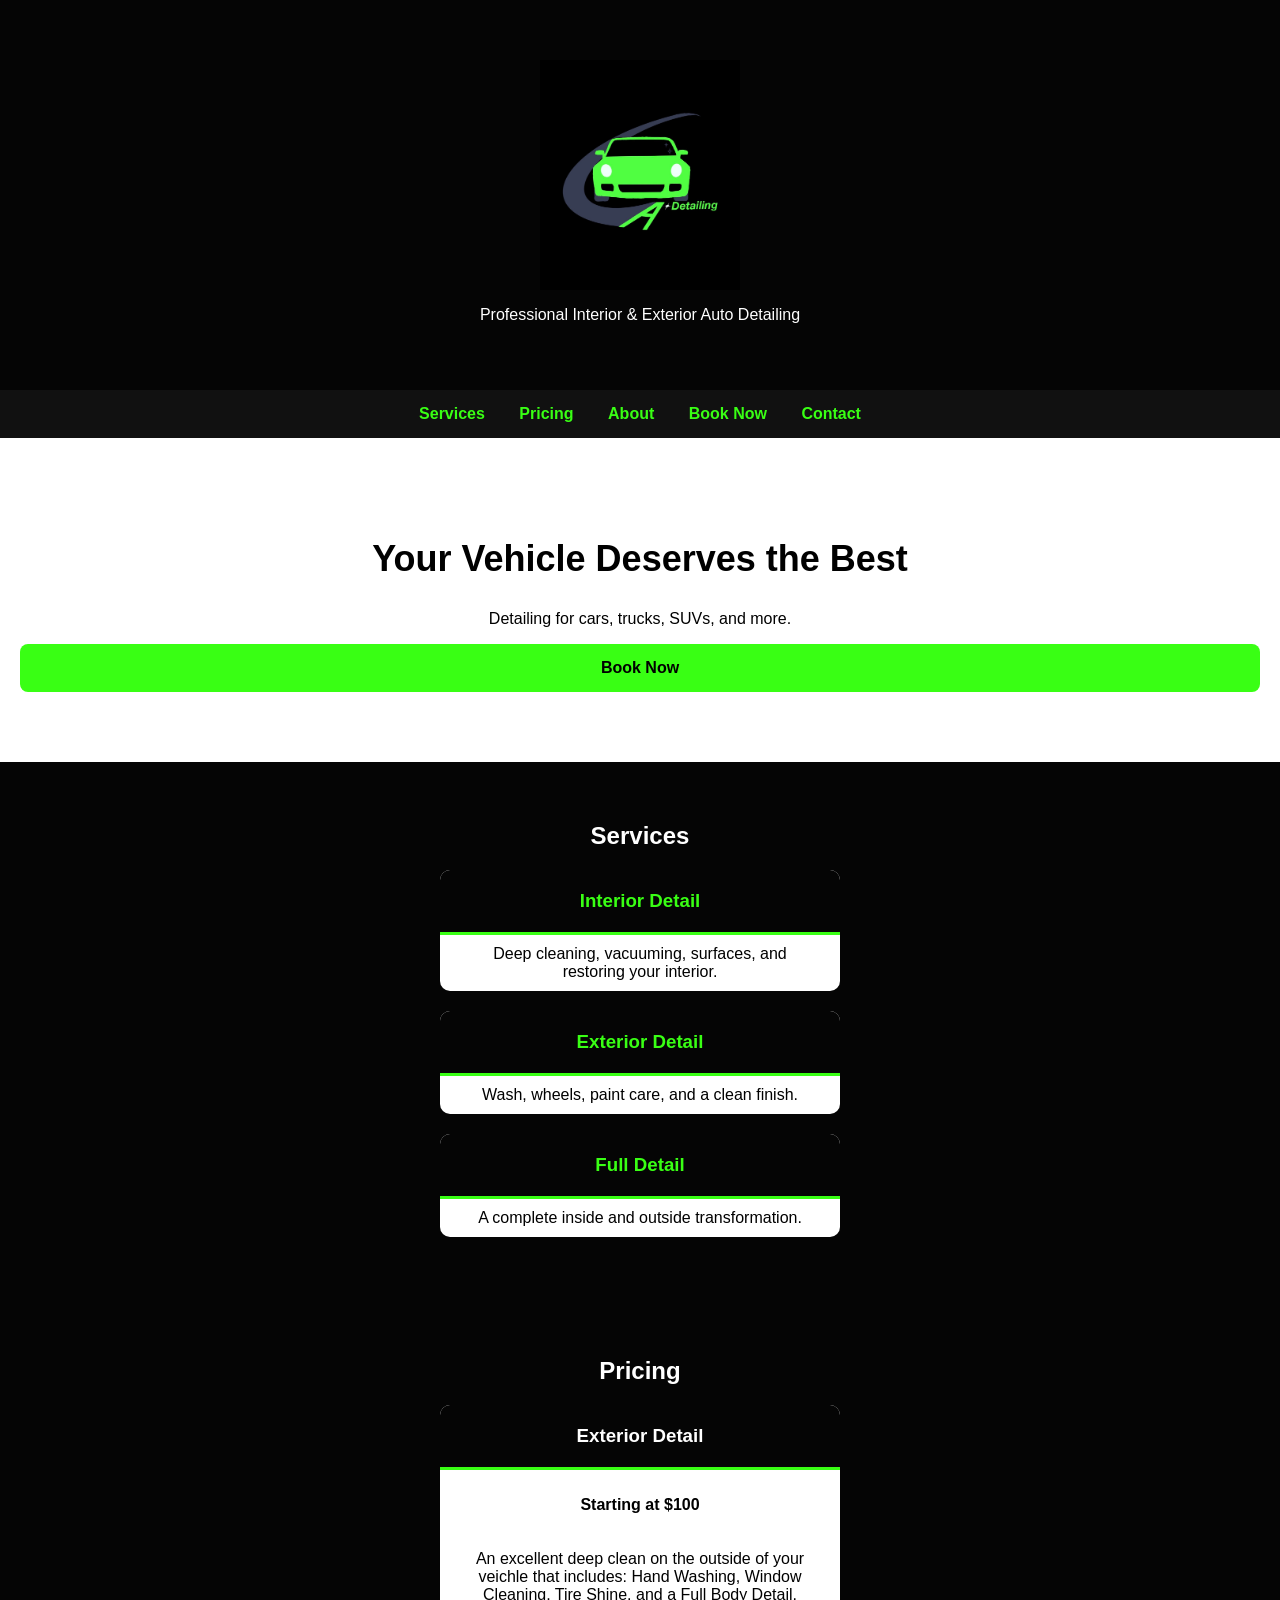
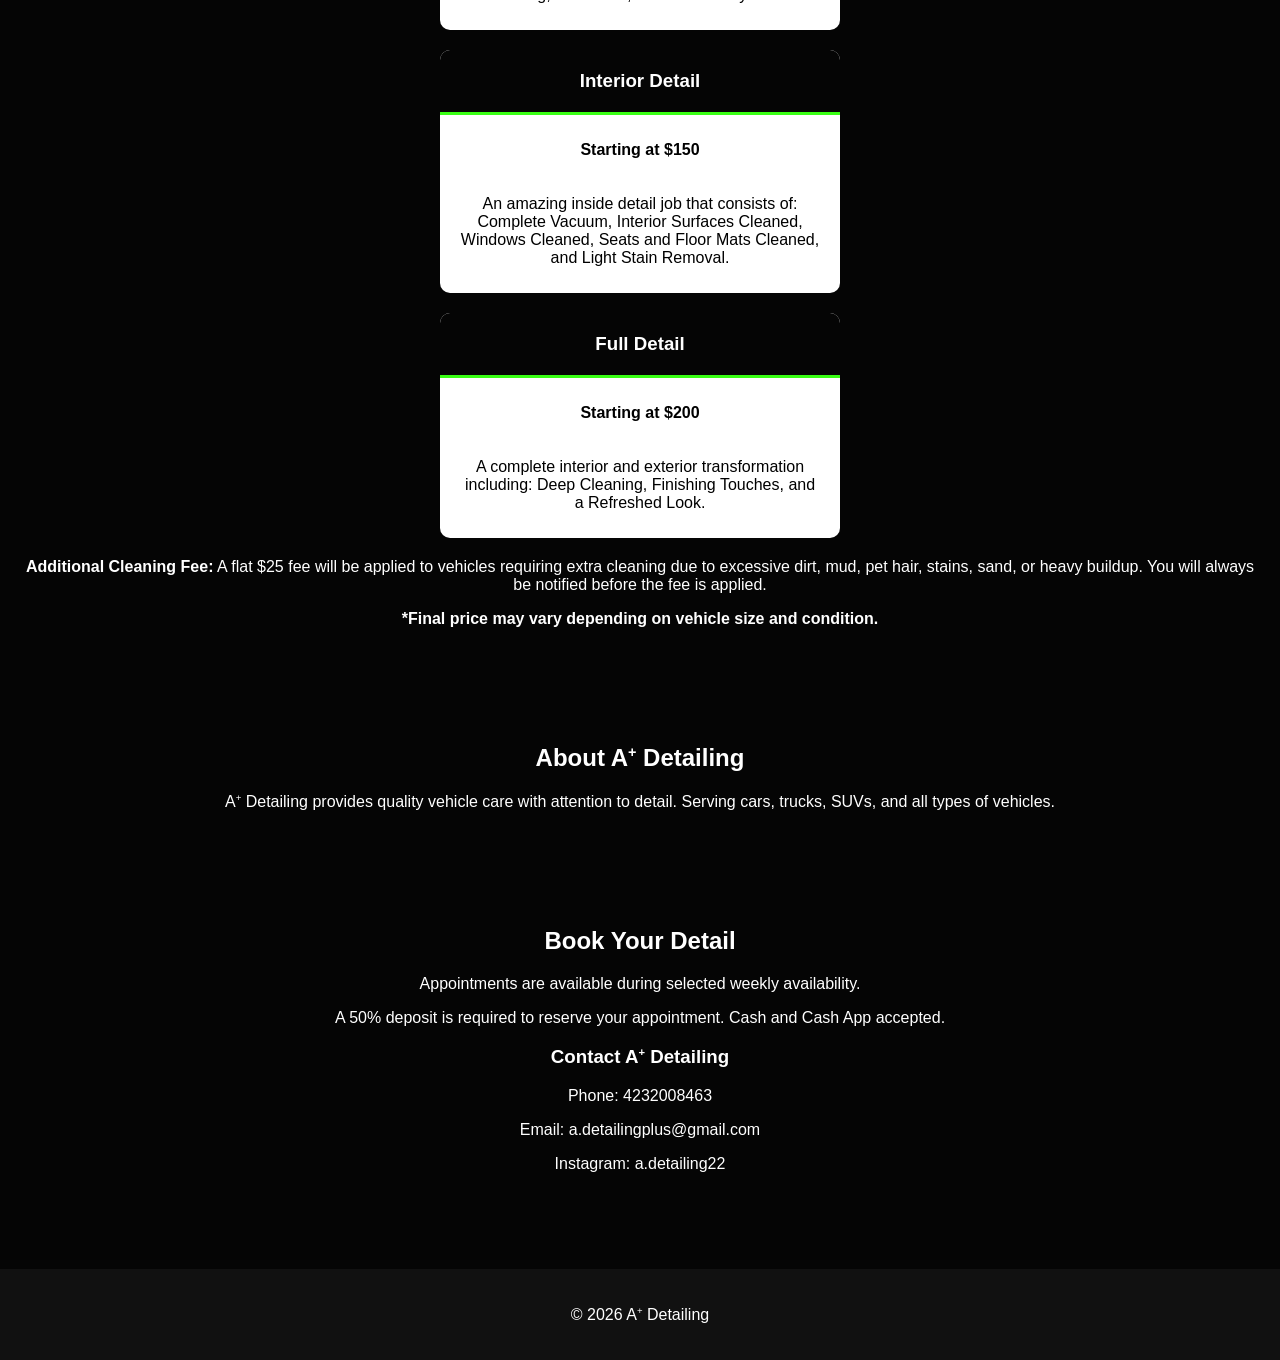
<file: index.html>
<!DOCTYPE html>
<html lang="en">
<head>
    <meta charset="UTF-8">
    <meta name="viewport" content="width=device-width, initial-scale=1.0">
        
        <link rel="preconnect" href="https://fonts.googleapis.com">
<link rel="preconnect" href="https://fonts.gstatic.com" crossorigin>
<link href="https://fonts.googleapis.com/css2?family=Oswald:wght@400;500;600;700&display=swap" rel="stylesheet">
    
    <title>A<sup>+</sup> Detailing | Auto Detailing</title>
    <link rel="stylesheet" href="style.css">
</head>

<body>

<header>
    <img src="IMG_7613.jpeg" alt="A+ Detailing Logo">
    <p>Professional Interior & Exterior Auto Detailing</p>
</header>

<nav>
    <a href="#services">Services</a>
    <a href="#pricing">Pricing</a>
    <a href="#about">About</a>
    <a href="booking.html">Book Now</a>
    <a href="contact.html">Contact</a>
</nav>

<section class="hero">
    <h2>Your Vehicle Deserves the Best</h2>
    <p>Detailing for cars, trucks, SUVs, and more.</p>
    <a class="button" href="booking.html">Book Now</a>
</section>

<section id="services">
    <h2>Services</h2>

    <div class="card">
        <h3>Interior Detail</h3>
        <p>Deep cleaning, vacuuming, surfaces, and restoring your interior.</p>
    </div>

    <div class="card">
        <h3>Exterior Detail</h3>
        <p>Wash, wheels, paint care, and a clean finish.</p>
    </div>

    <div class="card">
        <h3>Full Detail</h3>
        <p>A complete inside and outside transformation.</p>
    </div>
</section>
<section id="pricing">
    <h2>Pricing</h2>

    <div class="pricing-card">
        
     <a href="booking.html?service=Exterior%20Detail" class="price-button">
        <h3>Exterior Detail</h3>
        <p><strong>Starting at $100</strong></p>
    </a>
        
        <p>
            An excellent deep clean on the outside of your veichle that includes: 
            Hand Washing, Window Cleaning, Tire Shine, and a Full Body Detail. </p>
            
    </div>
    
    <div class="pricing-card">

    <a href="booking.html?service=Interior%20Detail" class="price-button">
        <h3>Interior Detail</h3>
        <p><strong>Starting at $150</strong></p>
    </a>
            <p>An amazing inside detail job that consists of: 
            Complete Vacuum, Interior Surfaces Cleaned, Windows Cleaned, 
                Seats and Floor Mats Cleaned, and Light Stain Removal.</p>
                
    </div>
    
    <div class="pricing-card">
        
    <a href="booking.html?service=Full%20Detail" class="price-button">
        <h3>Full Detail</h3>
        <p><strong>Starting at $200</strong></p>
    </a>
        
        <p>A complete interior and exterior transformation including: 
            Deep Cleaning, Finishing Touches, and a Refreshed Look.</p>
            
    </div>
    
    <p><strong>Additional Cleaning Fee:</strong> A flat $25 fee will be applied to vehicles requiring extra cleaning due to excessive dirt, mud, pet hair, stains, sand, or heavy buildup. You will always be notified before the fee is applied.</p>

    <p><strong>*Final price may vary depending on vehicle size and condition.</strong></p>
</section>
<section id="about">
    <h2>About A<sup>+</sup> Detailing</h2>
    <p>
         A<sup>+</sup> Detailing provides quality vehicle care with attention to detail.
        Serving cars, trucks, SUVs, and all types of vehicles.
    </p>
</section>

<section id="contact">
    <h2>Book Your Detail</h2>
    
    <p>
        Appointments are available during selected weekly availability.
    </p>
    
    <p>
        A 50% deposit is required to reserve your appointment.
        Cash and Cash App accepted.
    </p>
    
    <h3>Contact A<sup>+</sup> Detailing</h3>
    
    <p>Phone: 4232008463</p>
    <p>Email: a.detailingplus@gmail.com</p>
    <p>Instagram: a.detailing22</p>
    
</section>

<footer>
    <p>© 2026 A<sup>+</sup> Detailing</p>
</footer>

<script src="script.js"></script>

</body>
</html>
</file>
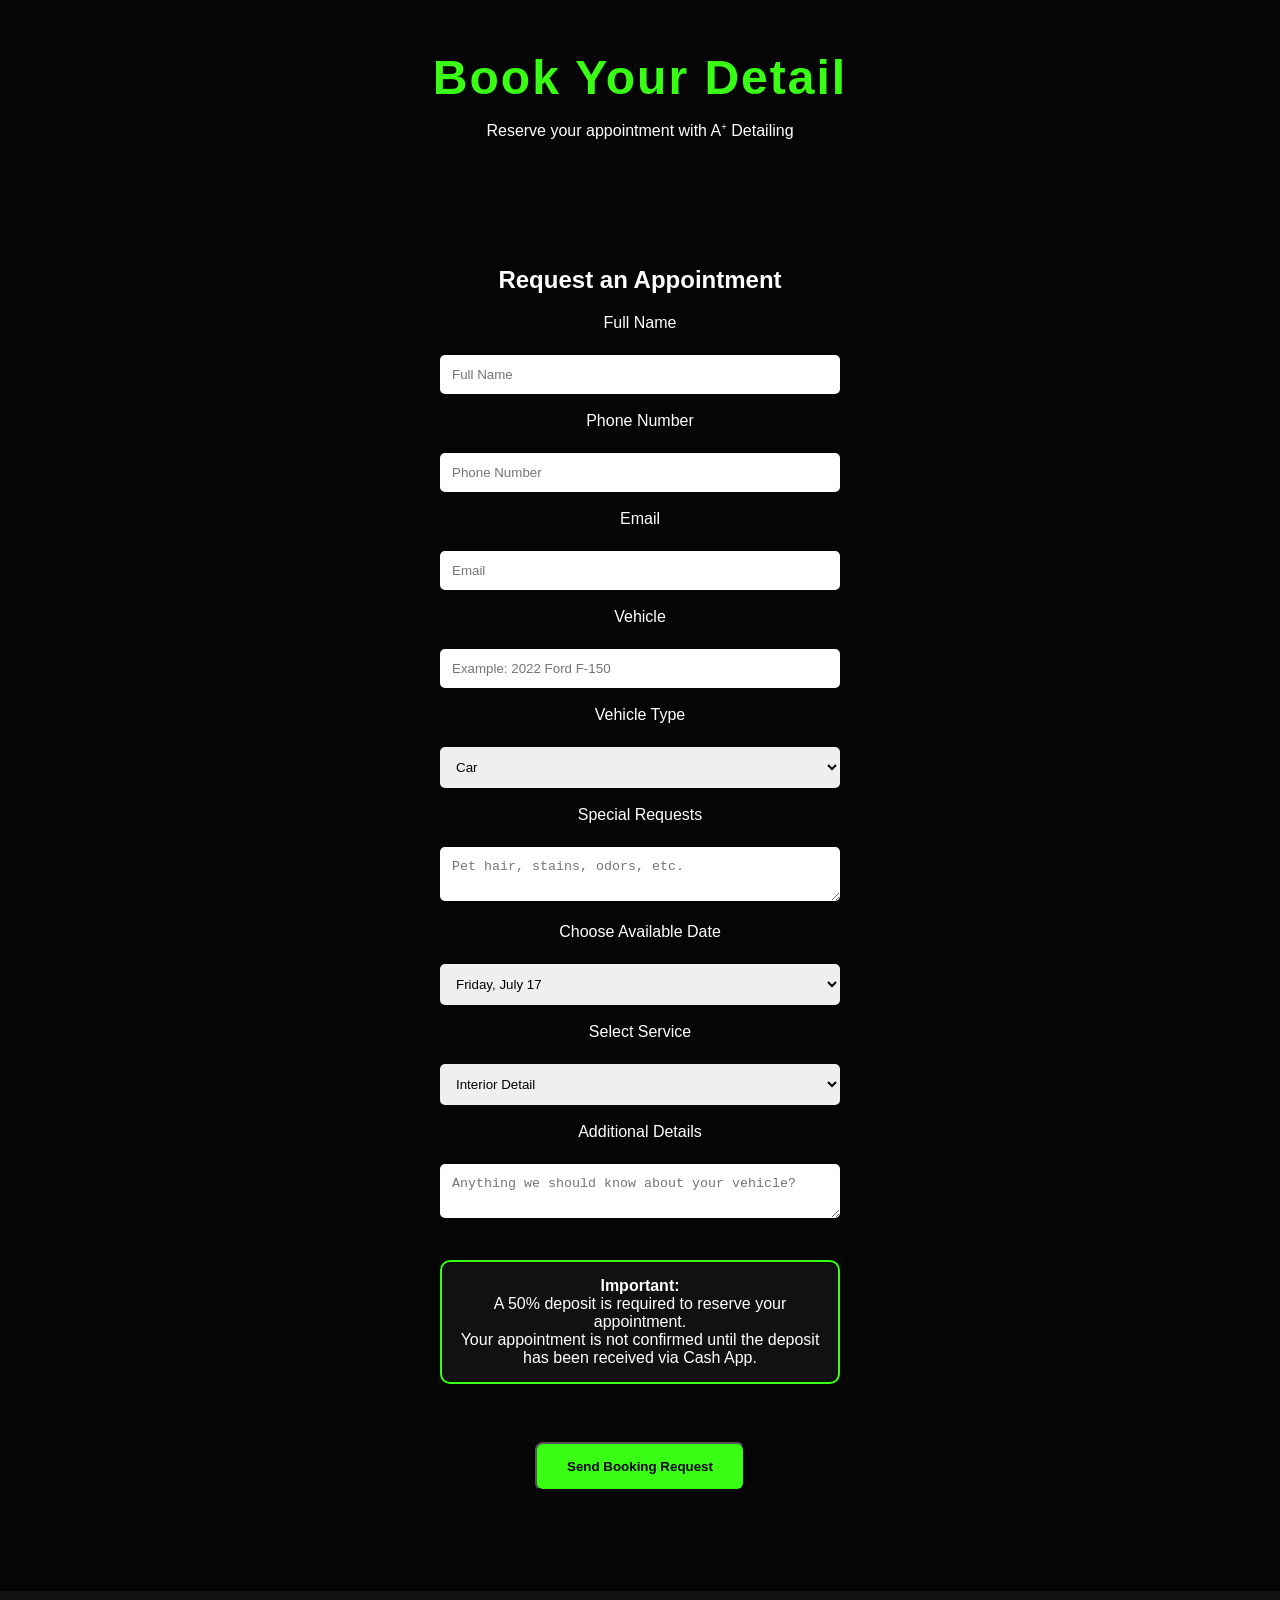
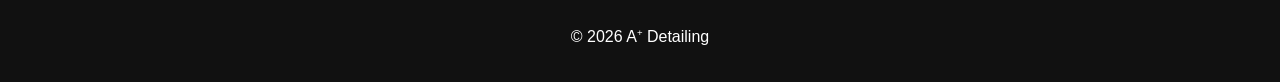
<file: booking.html>
<!DOCTYPE html>
<html lang="en">
<head>
    <meta charset="UTF-8">
    <meta name="viewport" content="width=device-width, initial-scale=1.0">
    <title>Book Now | A<sup>+</sup> Detailing</title>
    <link rel="stylesheet" href="style.css">
</head>

<body class="booking-page">

<header>
    <h1>Book Your Detail</h1>
    <p>Reserve your appointment with A<sup>+</sup> Detailing</p>
</header>

<section>

<h2>Request an Appointment</h2>

<form action="https://formspree.io/f/mojganbl" method="POST">

<label>Full Name</label>
<br>
<input type="text" name="name" placeholder="Full Name">
<br><br>

<label>Phone Number</label>
<br>
<input type="tel" name="phone" placeholder="Phone Number">
<br><br>

<label>Email</label>
<br>
<input type="text" name="email" placeholder="Email">
<br><br>
    
<label>Vehicle</label>
<br>
<input type="text" name="vehicle" placeholder="Example: 2022 Ford F-150">
<br><br>
<label>Vehicle Type</label>
<br>
<select name="vehicle_type">
    <option>Car</option>
    <option>Truck</option>
    <option>SUV</option>
    <option>Van</option>
</select>
<br><br>

<label>Special Requests</label>
<br>
<textarea name="special_requests" placeholder="Pet hair, stains, odors, etc."></textarea>
<br><br>
<label>Choose Available Date</label>
<br>
<select name="date">
    <option>Friday, July 17</option>
    <option>Saturday, July 18</option>
    <option>Monday, July 20</option>
</select>
<br><br>
    
<label>Select Service</label>
<br>
<select name="service" id="service">
    <option>Interior Detail</option>
    <option>Exterior Detail</option>
    <option>Full Detail</option>
</select>
<br><br>
    
<label>Additional Details</label><br>
<textarea name="message" placeholder="Anything we should know about your vehicle?"></textarea><br><br>
<div class="deposit-box">
    <strong>Important:</strong><br>
    A 50% deposit is required to reserve your appointment.<br>
    Your appointment is not confirmed until the deposit has been received via Cash App.
</div>

<br>
    
<div style="text-align: center;">
    <button class="button" type="submit">Send Booking Request</button>
</div>

</form>

</section>
<footer>
    <p>© 2026 A<sup>+</sup> Detailing</p>
</footer>
<script>
const params = new URLSearchParams(window.location.search);
const service = params.get("service");

if (service) {
    document.getElementById("service").value = service;
}
</script>
</body>
</html>
</file>
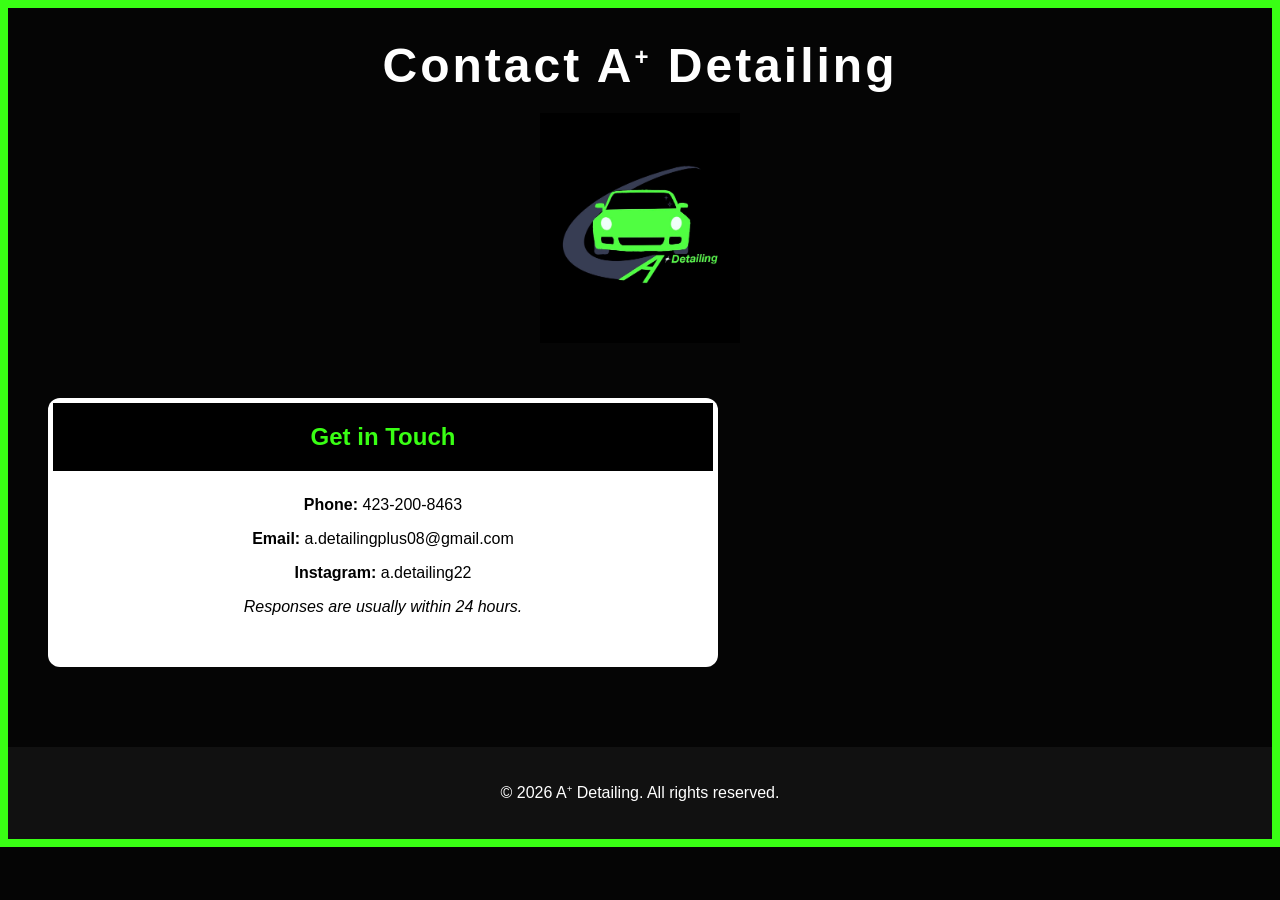
<file: contact.html>
<!DOCTYPE html>
<html lang="en">
<head>
    <meta charset="UTF-8">
    <meta name="viewport" content="width=device-width, initial-scale=1.0">
    <title>Contact | A<sup>+</sup> Detailing</title>
    <link rel="stylesheet" href="style.css">
</head>

<body class="contact-page">

<header>
    <h1>Contact A<sup>+</sup> Detailing</h1>
    <img src="IMG_7613.jpeg" alt="A+ Detailing Logo" class="logo">
</header>
<div class="contact-container">
    <div class="contact-box">

        <h2>Get in Touch</h2>

        <p><strong>Phone:</strong> 423-200-8463</p>
        <p><strong>Email:</strong> a.detailingplus08@gmail.com</p>
        <p><strong>Instagram:</strong> a.detailing22</p>
        <p><em>Responses are usually within 24 hours.</em></p>

    </div>
</div>

<footer>

    <p>&copy; 2026 A<sup>+</sup> Detailing. All rights reserved.</p>

</footer>

</body>
</html>
</file>
<file: style.css>
body {
    margin: 0;
    font-family: Impact, sans-serif;
    background: #050505;
    color: white;
}
header {
    background: #050505;
    color: #ffffff;
    text-align: center;
    padding: 50px 20px;
}

header h1 {
    font-size: 48px;
    margin: 0;
    letter-spacing: 2px;
    color: #39ff14;
}
nav {
    background: #111;
    text-align: center;
    padding: 15px;
}

nav a {
    color: #39ff14;
    text-decoration: none;
    margin: 0 15px;
    font-weight: bold;
}
.button {
    display: block;
    background: #39ff14;
    color: #000;
    padding: 15px 30px;
    text-decoration: none;
    border-radius: 8px;
    margin-top: 20px auto;
    font-weight: bold;
}
h1, h2, h3 {
    font-family: Impact, sans-serif;
}
.hero {
    text-align: center;
    padding: 70px 20px;
    background: white;
    color: black;
}

.hero h2 {
    font-size: 36px;
}

section {
    padding: 40px 20px;
    text-align: center;
}

.card {
    background: white;
    color: black;
    border-radius: 10px;
    overflow: hidden;
    margin: 20px auto;
    max-width: 400px;
}

.card h3 {
    background: #050505;
    color: #39ff14;
    margin: 0;
    padding: 20px;
    border-bottom: 3px solid #39ff14;
}

.card p {
    padding: 10px 20px;
    margin: 0;
}

footer {
    background: #111;
    color: white;
    text-align: center;
    padding: 20px;
}
form {
    max-width: 400px;
    margin: 0 auto;
    text-align: center;
}
label {
    display: block;
    margin-bottom: 5px;
}
input, select, textarea {
    width: 100%;
    padding: 12px;
    margin-top: 0px;
    border-radius: 5px;
    border: none;
    box-sizing: border-box;
}
section {
    text-align: center;
}

form {
    max-width: 400px;
    margin: 0 auto;
    text-align: left;
}
.deposit-box {
    background: #111;
    border: 2px solid #39ff14;
    border-radius: 10px;
    padding: 15px;
    margin: 20px 0;
    color: white;
}
.pricing-card {
    background: white;
    color: black;
    border-radius: 10px;
    overflow: hidden;
    margin: 20px auto;
    max-width: 400px;
}

.pricing-card h3 {
    background: #050505;
    color: #39ff14;
    margin: 0;
    padding: 20px;
    border-bottom: 3px solid #39ff14;
}

.pricing-card p {
    padding: 10px 20px;
}
form .button {
    display: inline-block;
    margin: 20px auto;
}
form {
    text-align: center;
}
h1 sup {
    font-size: 0.5em;
    vertical-align: super;
}
sup {
    font-size: 0.6em;
    vertical-align: super;
}
header img {
    width: 200px;
    height: auto;
    display: block;
    margin: 10px auto;
}
margin: 5px auto;
.contact-container {
    background: #000;
    border: 6px solid #39ff14;
    min-height: 70vh;
    display: flex;
    justify-content: center;
    align-items: center;
    padding: 30px;
}

.contact-box {
    background: #fff;
    color: #000;
    max-width: 500px;
    width: 100%;
    padding: 30px;
    border-radius: 12px;
    text-align: center;
}

.contact-box h2 {
    background: #000;
    color: #39ff14;
    margin: -30px -30px 25px -30px;
    padding: 20px;
}
.contact-page {
    border: 8px solid #39ff14;
    box-sizing: border-box;
    min-height: 50vh;
}

.contact-container {
    display: flex;
    justify-content: flex-start;
    align-items: center;
    padding: 5px 40px 40px;
}


.contact-box {
    background: white;
    color: black;
    width: 100%;
    max-width: 600px;
    padding: 35px;
    border-radius: 12px;
    text-align: center;
}
.contact-page header {
    text-align: center;
    padding: 30px 20px;
}

.contact-page header h1 {
    font-size: 3rem;
    letter-spacing: 3px;
    margin: 0;
    color: white;
}
.logo {
    width: 200px;
    height: auto;
    display: block;
    margin: 20px auto;
}

footer {
    text-align: center;
    padding: 20px;
    margin-top: 40px;
}
.booking-page {
    font-family: Impact, sans-serif;
}
.price-button {
    text-decoration: none;
    color: inherit;
    display: block;
}
.price-button {
    color: black;
    text-decoration: none;
}

.price-button h3,
.price-button p {
    color: black;
    text-decoration: none;
}
.price-button:visited {
    color: black;
}
.price-button,
.price-button:visited {
    color: black;
    text-decoration: none;
}
.price-button h3,
.price-button p {
    color: black;
}
.pricing-card a,
.pricing-card a:visited,
.pricing-card a:hover,
.pricing-card a:active {
    color: black;
    text-decoration: none;
}
.price-button,
.price-button:visited {
    color: black;
    text-decoration: none;
}
.pricing-card h3 {
    color: white;
}
.pricing-card a h3 {
    color: white !important;
}
</file>
